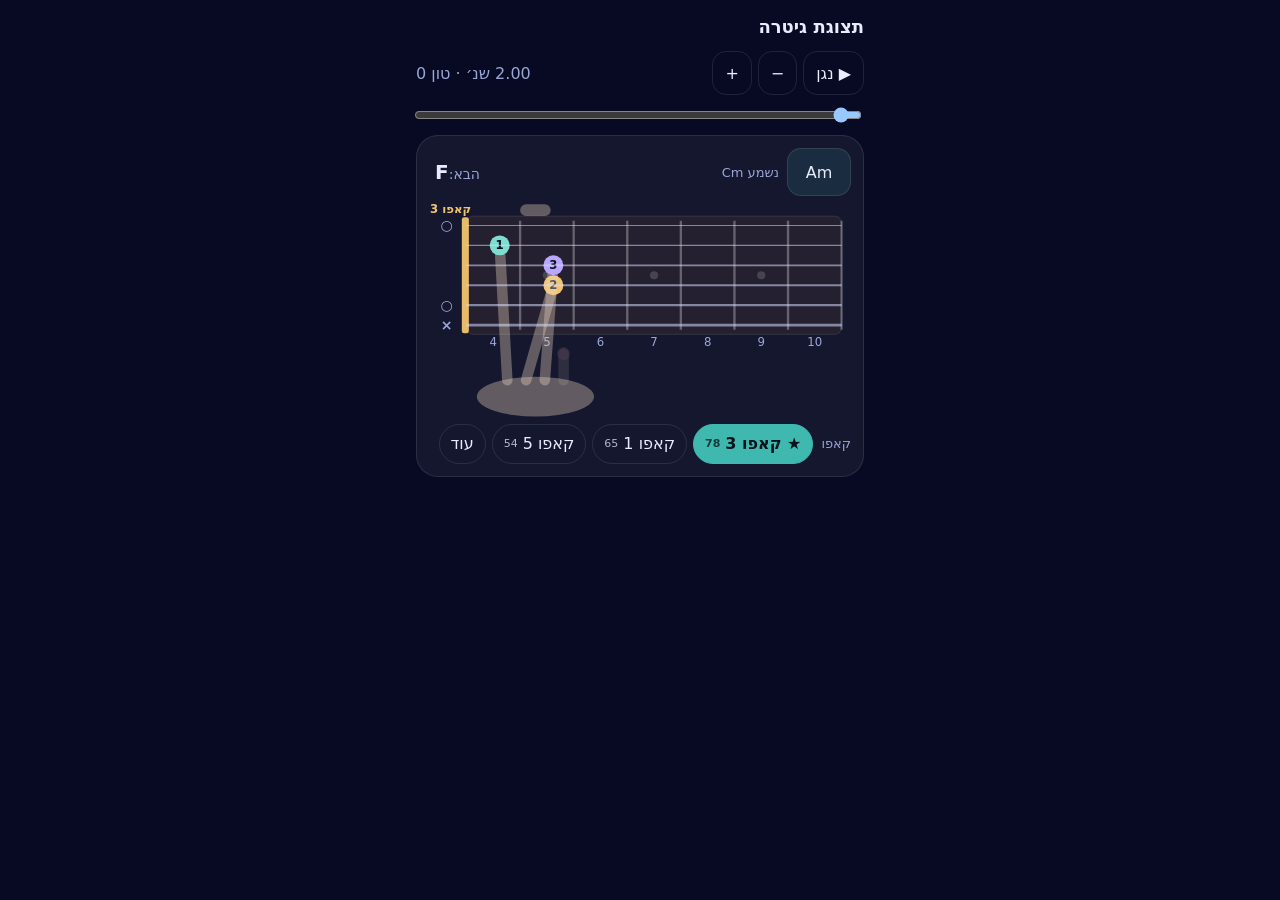
<file: guitar-test.html>
<!doctype html>
<html lang="he" dir="rtl">
<head>
<meta charset="utf-8">
<meta name="viewport" content="width=device-width, initial-scale=1, viewport-fit=cover">
<title>גיטרה — בדיקה</title>
<link rel="stylesheet" href="app.css">
<style>
  /* harness only: tokens from app.css; this page adds a fake transport */
  html, body { margin: 0; overflow-x: hidden; }
  body { background: var(--bg0, #070a22); color: var(--text, #e8ecff); font-family: Heebo, system-ui, sans-serif; }
  .wrap { max-width: 480px; margin: 0 auto; padding: 12px 16px 40px; display: flex; flex-direction: column; gap: 10px; }
  .bar { display: flex; flex-wrap: wrap; gap: 6px; align-items: center; }
  .bar button { min-height: 44px; padding: 0 12px; border-radius: 14px; border: 1px solid var(--line, rgba(255,255,255,.1));
    background: transparent; color: inherit; font: inherit; }
  .bar output { font-variant-numeric: tabular-nums; color: var(--muted, #9aa6d6); margin-inline-start: auto; }
  input[type=range] { width: 100%; }
  h1 { font-size: 18px; margin: 4px 0; }
</style>
</head>
<body>
<div class="wrap">
  <h1>תצוגת גיטרה</h1>
  <div class="bar">
    <button id="play" type="button">▶ נגן</button>
    <button id="dn" type="button" aria-label="טון למטה">−</button>
    <button id="up" type="button" aria-label="טון למעלה">+</button>
    <output id="info"></output>
  </div>
  <input id="seek" type="range" min="0" max="64" step="0.01" value="0" aria-label="מיקום">
  <div id="gtrHost"></div>
</div>
<script src="guitar.js"></script>
<script>
  // a fake timeline: a C-minor progression (barre-heavy at capo 0, so the ranker suggests a capo), then a D-minor section
  const prog = ['Cm', 'Ab', 'Eb', 'Bb', 'Fm', 'Ab', 'G', 'G', 'Cm', 'Eb', 'Ab', 'G', 'Dm', 'Bb', 'F', 'A'];
  const chords = prog.map((label, i) => ({ t0: i * 4, t1: i * 4 + 3.8, label, unsure: i === 6 }));
  const key = [{ t0: 0, t1: 48, key: 'C', mode: 'minor' }, { t0: 48, t1: 64, key: 'D', mode: 'minor' }];
  const q = new URLSearchParams(location.search);
  let t = +(q.get('t') || 2), semi = +(q.get('semi') || 0), playing = false, last = 0;
  const store = { get: (k) => { try { return JSON.parse(sessionStorage.getItem(k)); } catch (e) { return null; } },
                  set: (k, v) => { try { sessionStorage.setItem(k, JSON.stringify(v)); } catch (e) {} } };
  const g = Guitar.mount(document.getElementById('gtrHost'), {
    getTime: () => t, chords, key, semi, rtl: true, songId: 'test', store,
    onChange: (ev) => console.log('guitar change', JSON.stringify(ev)),
  });
  if (q.get('capo') != null) g.setCapo(+q.get('capo'));
  if (q.get('subs') != null) g.openSubs(+q.get('subs') || null);
  const seek = document.getElementById('seek'), info = document.getElementById('info');
  const show = () => { seek.value = t; info.textContent = t.toFixed(2) + ' שנ׳ · טון ' + (semi > 0 ? '+' : '') + semi; };
  seek.addEventListener('input', () => { t = +seek.value; show(); });
  document.getElementById('play').addEventListener('click', (e) => { playing = !playing; last = performance.now(); e.target.textContent = playing ? '⏸ עצור' : '▶ נגן'; });
  const setSemi = (v) => { semi = Math.max(-6, Math.min(6, v)); g.update({ semi }); show(); };
  document.getElementById('dn').addEventListener('click', () => setSemi(semi - 1));
  document.getElementById('up').addEventListener('click', () => setSemi(semi + 1));
  (function tick(now) { if (playing) { t = (t + (now - last) / 1000) % 64; last = now; show(); } requestAnimationFrame(tick); })(performance.now());
  show();
  window.__g = g;
</script>
</body>
</html>
</file>
<file: app.css>
/* Guitar — the app shell. Its own tokens (the fretboard's widget styles itself: guitar.js, .gtr). */
:root {
  --bg0: #070a22;
  --bg1: #0c1238;
  --card: rgba(255, 255, 255, 0.04);
  --teal: #3fb8b0;
  --teal-soft: #7fdccf;
  --amber: #f2c46d;
  --red: #ff8a8a;
  --text: #e8ecff;
  --muted: #9aa6d6;
  --line: rgba(255, 255, 255, 0.10);
  color-scheme: dark;
}
* { box-sizing: border-box; }
html, body { margin: 0; overflow-x: hidden; }
body {
  min-height: 100vh;
  font-family: "Heebo", system-ui, -apple-system, "Segoe UI", "Noto Sans Hebrew", sans-serif;
  color: var(--text);
  background: linear-gradient(180deg, var(--bg1), var(--bg0) 70%) fixed, var(--bg0);
  -webkit-tap-highlight-color: transparent;
}
button, input { font: inherit; color: inherit; }
button:focus-visible, input:focus-visible, .file:focus-within { outline: 2px solid var(--teal-soft); outline-offset: 3px; }
[hidden] { display: none !important; }

.wrap { max-width: 520px; margin: 0 auto; padding: max(12px, env(safe-area-inset-top)) 16px 40px; display: flex; flex-direction: column; gap: 12px; }
.top { text-align: center; }
.brand { margin: 0; font-size: 13px; letter-spacing: .08em; color: var(--teal-soft); opacity: .8; }
.title { margin: 2px 0 0; font-size: 24px; line-height: 1.2; overflow-wrap: anywhere; }
.artist { margin: 2px 0 0; font-size: 16px; color: var(--muted); overflow-wrap: anywhere; }

.card { background: var(--card); border: 1px solid var(--line); border-radius: 18px; padding: 14px; display: flex; flex-direction: column; gap: 10px; min-width: 0; }
.h { margin: 0; font-size: 17px; }
.sub { margin: 4px 0 0; font-size: 14px; color: var(--muted); font-weight: 500; }
.msg { margin: 0; font-size: 15px; color: var(--muted); line-height: 1.4; overflow-wrap: anywhere; }
.msg:empty { display: none; }
.msg.err { color: var(--red); }

.btn { min-height: 48px; display: flex; align-items: center; justify-content: center; padding: 0 16px; border-radius: 14px;
  border: 1px solid var(--line); background: transparent; cursor: pointer; text-align: center; }
.btn.primary { background: var(--teal); border-color: transparent; color: #04161a; font-weight: 600; }
.file { position: relative; }
.file input { position: absolute; inset: 0; opacity: 0; width: 100%; cursor: pointer; }

.list { list-style: none; margin: 0; padding: 0; display: flex; flex-direction: column; gap: 6px; }
.list button { width: 100%; min-height: 52px; padding: 6px 14px; border-radius: 14px; border: 1px solid var(--line); background: transparent;
  text-align: start; cursor: pointer; display: flex; flex-direction: column; justify-content: center; }
.list .t { font-size: 16px; overflow-wrap: anywhere; }
.list .a { font-size: 13px; color: var(--muted); overflow-wrap: anywhere; }

.meta { margin: 0; text-align: center; font-size: 15px; color: var(--teal-soft); }
.transport { display: flex; align-items: center; gap: 12px; min-width: 0; }
.play { flex: none; width: 56px; height: 56px; border-radius: 50%; border: none; background: var(--teal); color: #04161a; font-size: 22px; cursor: pointer; }
.play:disabled { opacity: .45; cursor: default; }
.tl { flex: 1; min-width: 0; display: flex; flex-direction: column; gap: 2px; }
.tl input { width: 100%; margin: 0; accent-color: var(--teal); min-height: 32px; }
.times { display: flex; justify-content: space-between; font-size: 13px; color: var(--muted); font-variant-numeric: tabular-nums; }
.times output { direction: ltr; unicode-bidi: isolate; }
.opts { display: flex; flex-wrap: wrap; gap: 8px; }
.chip { min-height: 44px; padding: 0 14px; border-radius: 22px; border: 1px solid var(--line); background: transparent; cursor: pointer; }
.chip[aria-pressed="true"] { border-color: var(--amber); color: var(--amber); }

.gtr-host { min-width: 0; }
</file>
